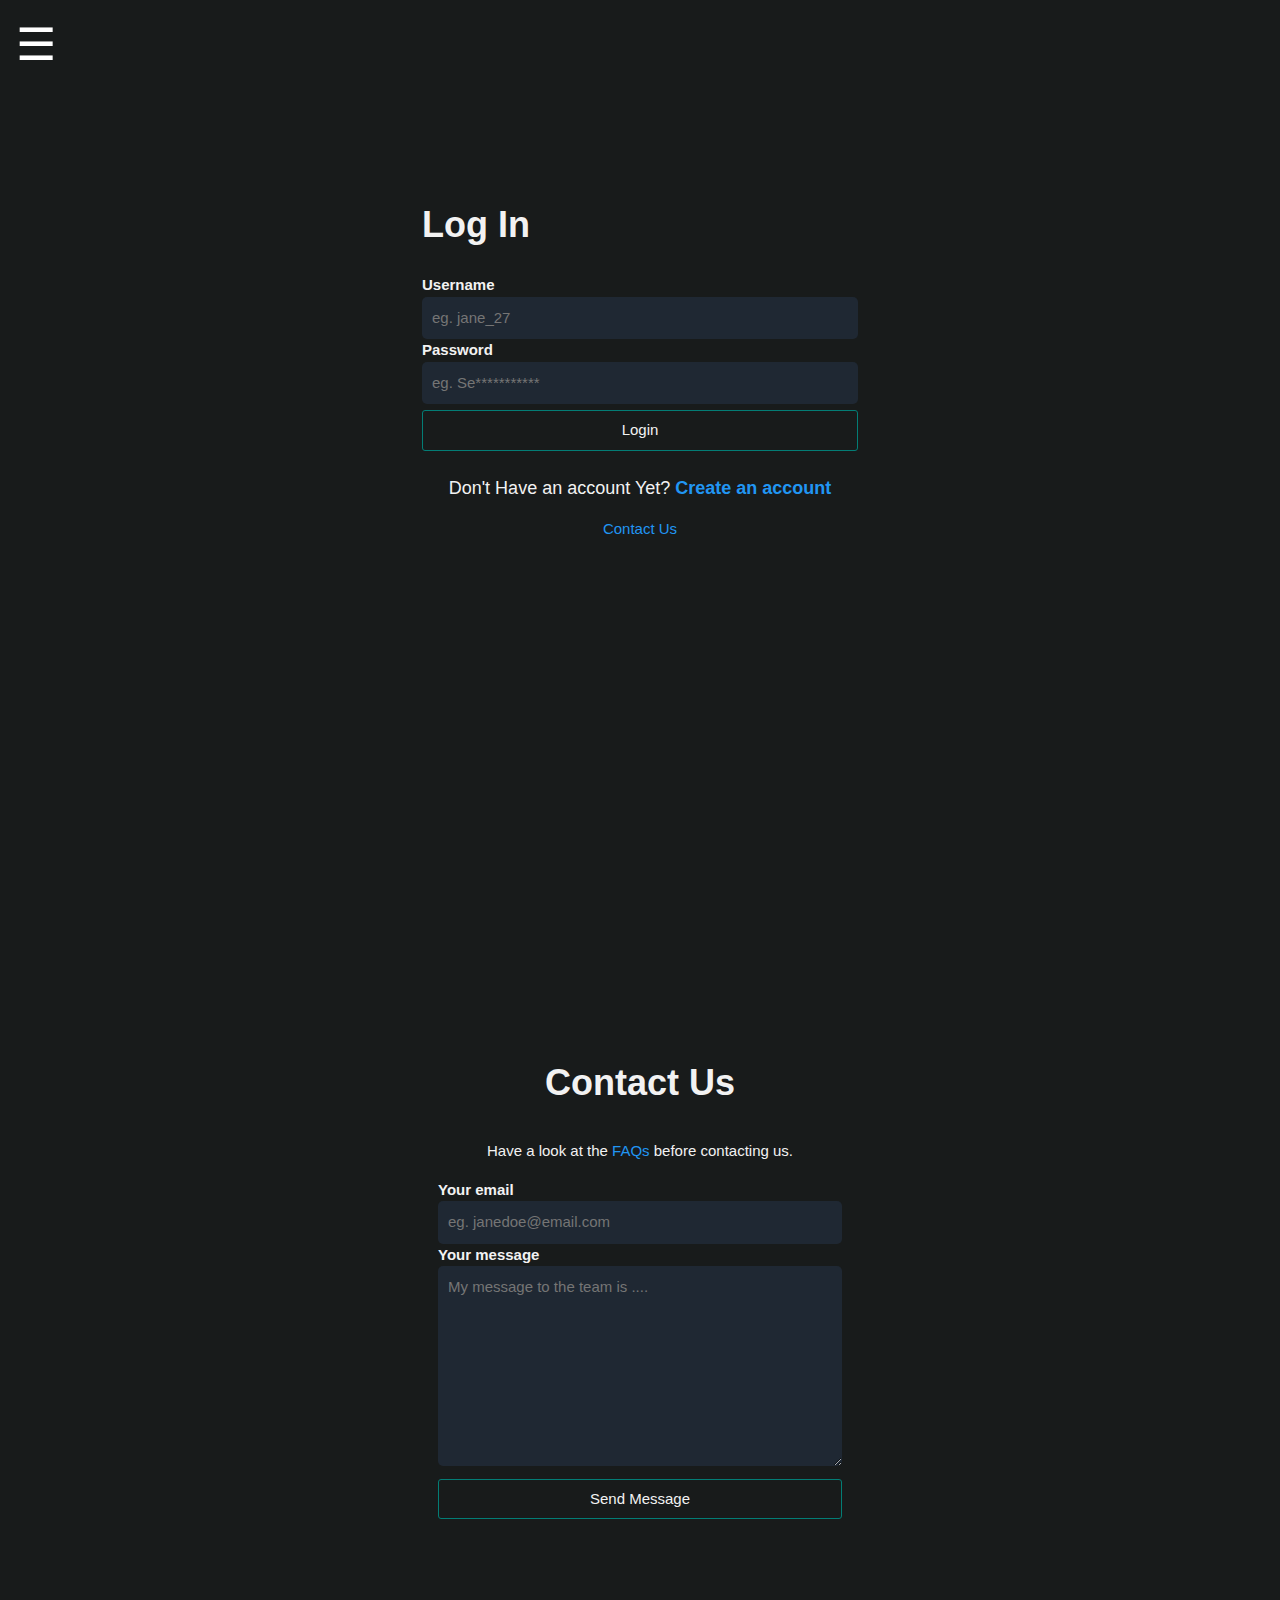
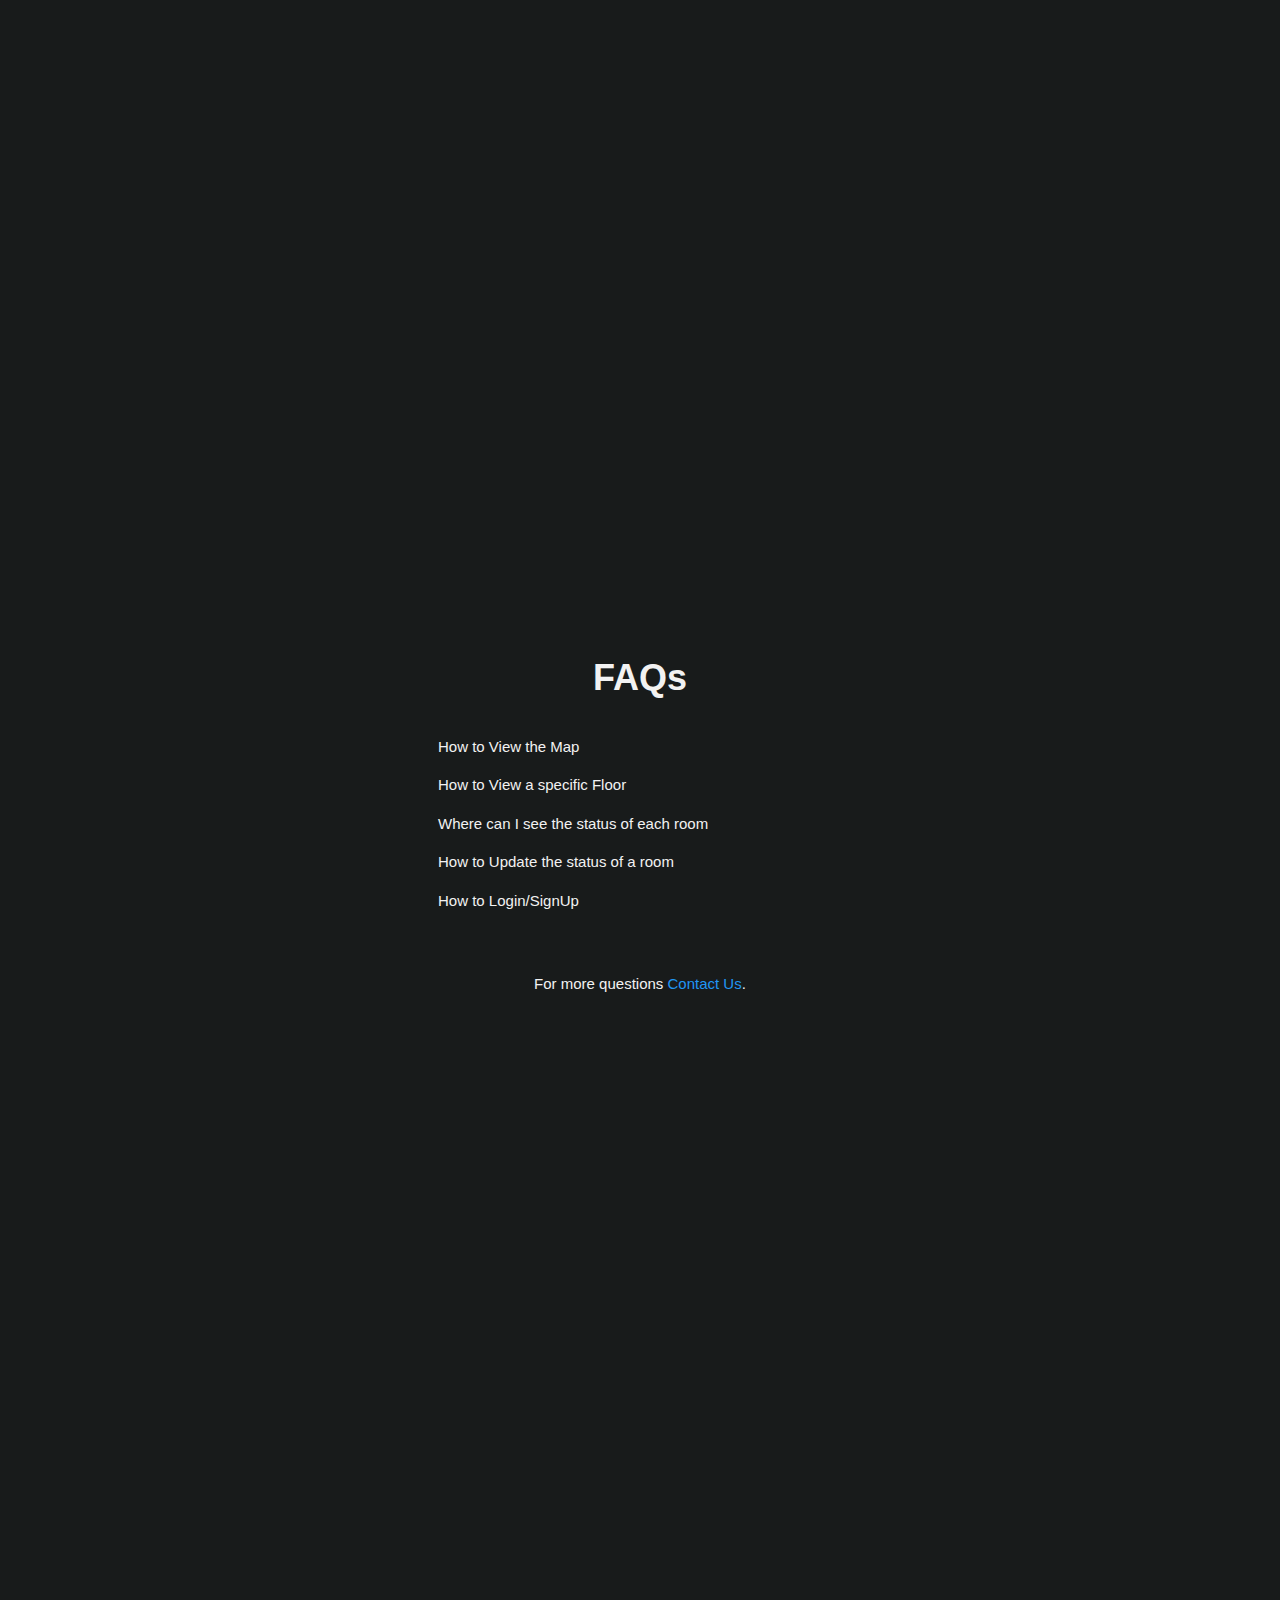
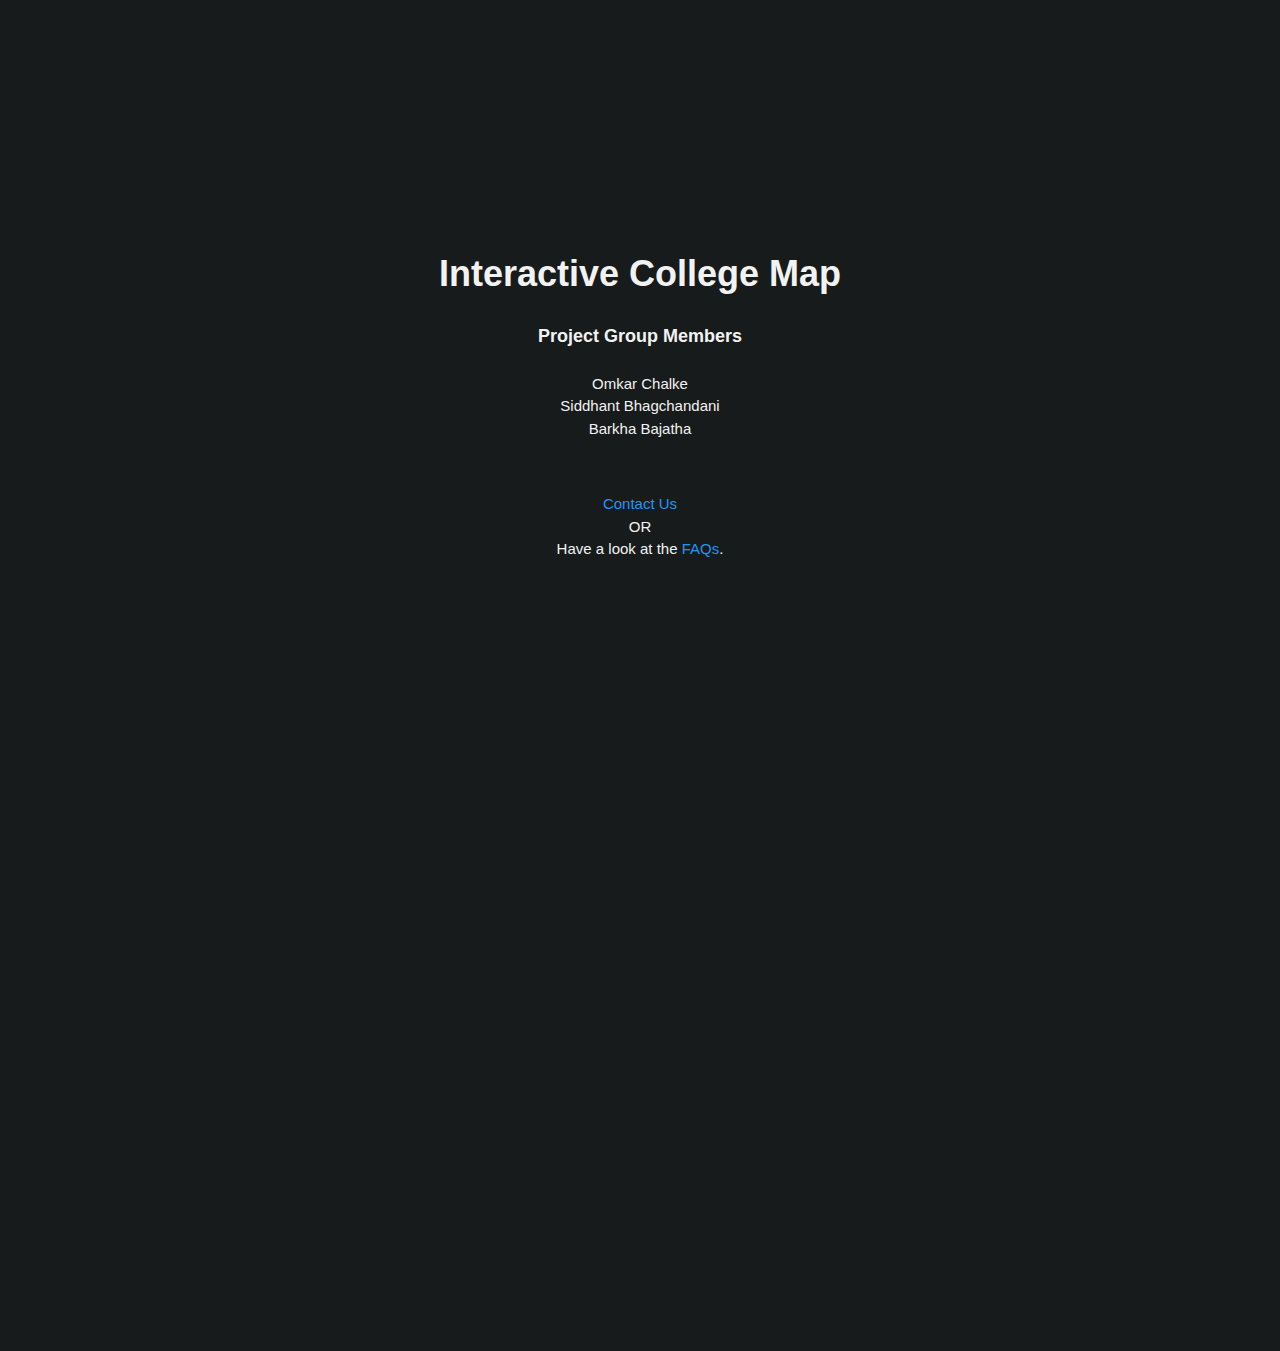
<file: entry.html>
<!DOCTYPE html>
<html>
	<head>
		<title>Map</title>
		<meta name="viewport" content="width=device-width, initial-scale=1, user-scalable=no">
		<meta name="mobile-web-app-capable" content="yes">
		<meta name="apple-mobile-web-app-capable" content="yes">
		<meta content="text/html;charset=utf-8" http-equiv="Content-Type">
		<meta content="utf-8" http-equiv="encoding">
		<link rel="icon" type="image/png" href="images/favicon.png"/>
		<link rel="stylesheet" href="main.css">
		<link rel="stylesheet" href="https://fonts.googleapis.com/css?family=Oswald">
		<link rel="stylesheet" href="https://fonts.googleapis.com/css?family=Open Sans">
		<link href="https://fonts.googleapis.com/css2?family=Bangers&display=swap" rel="stylesheet"> 
		<link rel="stylesheet" href="https://cdnjs.cloudflare.com/ajax/libs/font-awesome/4.7.0/css/font-awesome.min.css">
		<link rel="manifest" href="manifest.webmanifest">
		<style type="text/css">
			.text-ip,.acco{
				background-color:#1f2833;
				border: 0px;
				color:white;
				outline: none;
				width: 100%;
				padding: 10px;
				border-radius: 5px;
			}
			a{
				color: #2196F3;
			}
			.w3-bar-item,.w3-button{background-color: rgba(0, 0, 0,0);}
			hr{border-top: 1px solid  rgba(166, 166, 166,0.5);margin: 10px}
		</style>
	</head>
	<body id="body" class="scroll">
		<button class="w3-menu-btn" id="side-menu" style="position:fixed;top:0px;font-size: 5vh;" onclick="w3_open()">☰</button>
		<div id="sidebar" class="w3-sidebar w3-padding w3-animate-left w3-bar-block w3-medium scroll" style="display:none;position:fixed;top:0px;background-color: rgba(12,14,14,1);color:#c8d0d0;box-shadow: 100px 0px 100px black;">
			<button class="w3-xxlarge w3-cancel" style="text-align:right;" onclick="w3_close()">&times;</button><br>
			<a href="index.html" class="w3-bar-item w3-round w3-button"  style="font-size: 3vh;" onclick="w3_close()">View Map</a>
			<a href="entry.html#login" class="w3-bar-item w3-round w3-button"  style="font-size: 3vh;" onclick="w3_close()">Login</a>
			<a href="entry.html#contact" class="w3-bar-item w3-round w3-button"  style="font-size: 3vh;" onclick="w3_close()">Contact Us</a>
			<a href="entry.html#faq" class="w3-bar-item w3-round w3-button"  style="font-size: 3vh;" onclick="w3_close()">FAQs</a>
			<a href="entry.html#about" class="w3-bar-item w3-round w3-button"  style="font-size: 3vh;" onclick="w3_close()">About Us</a>
		</div>
		<div id="error" style="display: none;position: fixed;top:0px;width: 100%;height: 100%;" class="w3-black w3-center w3-padding"></div>
		<center class="back" style="width: 100%;height: 100%;">
			<div style="max-width: 500px">
					<div class="w3-padding" style="max-width: 500px">
						<form class="w3-margin" id="signup" style="text-align:left;height: 90vh;display: none;">
							<br><br><br>
							<br><br><br>
							<span class="w3-xxlarge"><b>Sign Up</b></span><br><br>
							
							<label><b>Access Code</b></label><br>
							<input class="text-ip" type="password" placeholder="eg. 4ff31-xxxxx-xxxxx-xxxxx-xxxxx-xxxxx-xxxxx-xxxxx">
							<div class="w3-text-red w3-center w3-medium" id="acc_e"></div>
							
							<label><b>New Username</b></label><br>
							<input class="text-ip" type="text" placeholder="eg. jane_27">
							<div class="w3-text-red w3-center w3-medium" maxlength="15" id="name_e"></div>
							
							<label><b>New Password</b></label><br>
							<input class="text-ip" type="password" placeholder="eg. Se***********">
							<div class="w3-text-red w3-center w3-medium" id="pass_e"></div>

							<button class="w3-button next-button w3-hover-black" type="button" onclick="SignUp()">Create Account</button>							
							
							<div class="w3-padding w3-margin-top w3-center w3-large">Already Have an account? <a onclick="Toggle()" href="#login"><b>Log In</b></a></div>
							<div class="w3-center w3-padding"><a href="#contact">Contact Us</a> </div>
							<br><br><br>
							
						</form>
					</div>

					<div  id="login" class="w3-padding back" style="max-width: 500px;display:block;">
						<div style="height:10vh;text-align: center;"></div>
						<br><br><br>
						<div class="w3-margin"  style="text-align:left;height: 80vh;">
							<span class="w3-xxlarge"><b>Log In</b></span><br><br>

							<label><b>Username</b></label><br>
							<input class="text-ip" type="text" name="uname" placeholder="eg. jane_27">

							<label><b>Password</b></label><br>
							<input class="text-ip" type="password" name="repass" placeholder="eg. Se***********">

							<button class="w3-button next-button w3-hover-black" type="button" onclick="Login()">Login</button>
							<div class="w3-text-red w3-center w3-medium" id="log_e"></div>
							<div class="w3-padding w3-margin-top w3-center w3-large">Don't Have an account Yet? <a onclick="Toggle()" href="#signup"><b>Create an account</b></a> </div>
							<div class="w3-center w3-padding"><a href="#contact">Contact Us</a> </div>
						</div>
						<br>
					</div>

					<div  id="contact" class="w3-padding" style="max-width: 500px">
						<div class="w3-margin"  style="height: 80vh;">
							<br><br><br>
							<span class="w3-xxlarge"><b>Contact Us</b></span><br><br>
							<div class="w3-center w3-padding">
								Have a look at the <a href="#faq">FAQs</a> before contacting us.
							</div>
							<form class="w3-padding back" style="text-align:left;" action="https://formspree.io/f/xyylkkro" method="POST" id="contact-form">
								<div class="w3-text-green w3-center w3-medium" id="my-form-status"></div>
								<label><b>Your email</b></label><br>
								<input class="text-ip" type="email" name="_replyto" placeholder="eg. janedoe@email.com" required>
								<label><b>Your message</b></label><br>
								<textarea class="text-ip" name="message" rows="8" placeholder="My message to the team is ...." required></textarea>
								<button class="w3-button next-button w3-hover-black" type="submit" id="my-form-button">Send Message</button>
								<div class="w3-text-red w3-center w3-medium" id="my-form-error"></div>
							</form>
						</div>
						<div><br><br><br><br><br><br><br><br><br><br><br><br><br><br><br><br><br><br></div>
						<br>
					</div>

					<div  id="faq" class="w3-padding" style="max-width: 500px">
						<div class="w3-margin"  style="height: 80vh;">
							<br><br><br>
							<span class="w3-xxlarge"><b>FAQs</b></span><br><br>
							<div style="text-align:left;">
								<button onclick="openacc('f1')" class="w3-button w3-block w3-left-align w3-hover-black">How to View the Map <i class="fa fa-caret-down w3-right"></i></button>
								<div id="f1" class="w3-container w3-hide acco">
									<p>
										Click on the menu button ( ☰ ) on top right.<br>
										Then click on the "View Map" option on the sidebar. 
									</p>
								</div>

								<button onclick="openacc('f2')" class="w3-button w3-block w3-left-align w3-hover-black">How to View a specific Floor <i class="fa fa-caret-down w3-right"></i></button>
								<div id="f2" class="w3-container w3-hide acco">
									<p>
										After you click on the "View Map" option on the sidebar. 
										Click on the menu button ( ☰ ) on top right of the map that is displayed.<br>
										Then select the floor name on the sidebar.
									</p>
								</div>

								<button onclick="openacc('f3')" class="w3-button w3-block w3-left-align w3-hover-black">Where can I see the status of each room <i class="fa fa-caret-down w3-right"></i></button>
								<div id="f3" class="w3-container w3-hide acco">
									<p>
										Every room contains the current status of the room, whether the room is Vacant or Occupied along with what is happening in that room. 
									</p>
								</div>

								<button onclick="openacc('f4')" class="w3-button w3-block w3-left-align w3-hover-black">How to Update the status of a room <i class="fa fa-caret-down w3-right"></i></button>
								<div id="f4" class="w3-container w3-hide acco">
									<p>
										Click on the <i class="fa fa-pencil"></i> (pencil) after the status of a room and a prompt will be shown(if you are logged in), Where you can select what is happening in that room. And update the status of that room.
									</p>
								</div>

								<button onclick="openacc('f5')" class="w3-button w3-block w3-left-align w3-hover-black">How to Login/SignUp <i class="fa fa-caret-down w3-right"></i></button>
								<div id="f5" class="w3-container w3-hide acco">
									<p>
										You can Login to your account from the <a href="#login">Login Page</a>,<br> 
										and you can SignUp from the <a href="#signup">SignUp Page</a>.<br>
										You Need an access code for SignUp, you can make a request for it by <a href="#contact">Messaging Us</a>.
									</p>
								</div>
							</div>
							<br><br>
							<div class="w3-center w3-padding">
								For more questions <a href="#contact">Contact Us</a>.
							</div>
						</div>
						<div><br><br><br><br><br><br><br><br><br><br><br><br><br><br><br><br><br><br></div>
						<br>
					</div>

					<div  id="about" class="w3-padding" style="max-width: 500px">
						<div class="w3-margin"  style="height: 80vh;">
							<br><br><br>
							<span class="w3-xxlarge"><b>Interactive College Map</b></span><br><br>
							<div>
								<span class="w3-large"><b>Project Group Members</b></span>
								<br><br>
								<span>Omkar Chalke</span><br>
								<span>Siddhant Bhagchandani</span><br>
								<span>Barkha Bajatha</span><br>
							</div>
							<br><br>
							<div class="w3-center w3-padding">
								<a href="#contact">Contact Us</a> <br>OR<br>	Have a look at the <a href="#faq">FAQs</a>.
							</div>
						</div>
						<div><br><br><br><br><br><br><br><br><br><br><br><br><br><br><br><br><br><br></div>
						<br>
					</div>


			</div>
		</center>
		<button class="add-button w3-xlarge w3-bottom w3-bar w3-padding"><b>Add Map to home screen</b></button>

	</body>
	<script type="text/javascript" src="hs.js"></script>
	<script type="text/javascript" src="https://ajax.googleapis.com/ajax/libs/jquery/1.5/jquery.min.js"></script>
	<script type="text/javascript" src="scripts/entry_script.js"></script>
	<script>
	    var form = document.getElementById("contact-form");
	    
	    async function handleSubmit(event) {
	      event.preventDefault();
	      var status = document.getElementById("my-form-status");
	      var error = document.getElementById("my-form-error");
	      var data = new FormData(event.target);
	      fetch(event.target.action, {
	        method: form.method,
	        body: data,
	        headers: {
	            'Accept': 'application/json'
	        }
	      }).then(response => {
	        status.innerHTML = "Thanks you for messaging us! <br>We will reply to you soon.";
	        form.reset()
	      }).catch(error => {
	        error.innerHTML = "Oops! There was a problem submitting your form"
	      });
	    }
	    form.addEventListener("submit", handleSubmit)
	</script>
	<script type="text/javascript">
		$(window).click(function() {
			w3_close();
		});

		$('#side-menu').click(function(event){
			event.stopPropagation();
		});
		function w3_open(){document.getElementById("sidebar").style.display = "block";}
		function w3_close(){document.getElementById("sidebar").style.display = "none";}
	</script>
	<script>
	function openacc(id) {
	  var xs = document.getElementsByClassName("acco");
	  for (var i = 0; i < xs.length; i++) {
	  	if(xs[i].id != id){
		  	xs[i].className = xs[i].className.replace(" w3-show", "");
	  	}
	  }
	  var x = document.getElementById(id);
	  if (x.className.indexOf("w3-show") == -1) {
	    x.className += " w3-show";
	  } else { 
	    x.className = x.className.replace(" w3-show", "");
	  }
	}
	</script>
</html>
</file>
<file: main.css>
﻿/* W3.CSS 4.13 June 2019 by Jan Egil and Borge Refsnes */
html{box-sizing:border-box}*,*:before,*:after{box-sizing:inherit}
/* Extract from normalize.css by Nicolas Gallagher and Jonathan Neal git.io/normalize */
html{-ms-text-size-adjust:100%;-webkit-text-size-adjust:100%}body{margin:0}
article,aside,details,figcaption,figure,footer,header,main,menu,nav,section{display:block}summary{display:list-item}
audio,canvas,progress,video{display:inline-block}progress{vertical-align:baseline}
audio:not([controls]){display:none;height:0}[hidden],template{display:none}
a{background-color:transparent}a:active,a:hover{outline-width:0}
abbr[title]{border-bottom:none;text-decoration:underline;text-decoration:underline dotted}
b,strong{font-weight:bolder}dfn{font-style:italic}mark{background:#ff0;color:#000}
small{font-size:80%}sub,sup{font-size:75%;line-height:0;position:relative;vertical-align:baseline}
sub{bottom:-0.25em}sup{top:-0.5em}figure{margin:1em 40px}img{border-style:none}
code,kbd,pre,samp{font-family:monospace,monospace;font-size:1em}hr{box-sizing:content-box;height:0;overflow:visible}
button,input,select,textarea,optgroup{font:inherit;margin:0}optgroup{font-weight:bold}
button,input{overflow:visible}button,select{text-transform:none}
button,[type=button],[type=reset],[type=submit]{-webkit-appearance:button}
button::-moz-focus-inner,[type=button]::-moz-focus-inner,[type=reset]::-moz-focus-inner,[type=submit]::-moz-focus-inner{border-style:none;padding:0}
button:-moz-focusring,[type=button]:-moz-focusring,[type=reset]:-moz-focusring,[type=submit]:-moz-focusring{outline:1px dotted ButtonText}
fieldset{border:1px solid #c0c0c0;margin:0 2px;padding:.35em .625em .75em}
legend{color:inherit;display:table;max-width:100%;padding:0;white-space:normal}textarea{overflow:auto}
[type=checkbox],[type=radio]{padding:0}
[type=number]::-webkit-inner-spin-button,[type=number]::-webkit-outer-spin-button{height:auto}
[type=search]{-webkit-appearance:textfield;outline-offset:-2px}
[type=search]::-webkit-search-decoration{-webkit-appearance:none}
::-webkit-file-upload-button{-webkit-appearance:button;font:inherit}
/* End extract */
html,body{font-family:Verdana,sans-serif;font-size:15px;line-height:1.5}html{overflow-x:hidden}
h1{font-size:36px}h2{font-size:30px}h3{font-size:24px}h4{font-size:20px}h5{font-size:18px}h6{font-size:16px}.w3-serif{font-family:serif}
h1,h2,h3,h4,h5,h6{font-family:"Segoe UI",Arial,sans-serif;font-weight:400;margin:10px 0}.w3-wide{letter-spacing:4px}
hr{border:0;border-top:1px solid #eee;margin:20px 0}
.w3-image{max-width:100%;height:auto}img{vertical-align:middle}a{color:inherit}
.w3-table,.w3-table-all{border-collapse:collapse;border-spacing:0;width:100%;display:table}.w3-table-all{border:1px solid #ccc}
.w3-bordered tr,.w3-table-all tr{border-bottom:1px solid #ddd}.w3-striped tbody tr:nth-child(even){background-color:#f1f1f1}
.w3-table-all tr:nth-child(odd){background-color:#fff}.w3-table-all tr:nth-child(even){background-color:#f1f1f1}
.w3-hoverable tbody tr:hover,.w3-ul.w3-hoverable li:hover{background-color:#ccc}.w3-centered tr th,.w3-centered tr td{text-align:center}
.w3-table td,.w3-table th,.w3-table-all td,.w3-table-all th{padding:8px 8px;display:table-cell;text-align:left;vertical-align:top}
.w3-table th:first-child,.w3-table td:first-child,.w3-table-all th:first-child,.w3-table-all td:first-child{padding-left:16px}
.w3-btn,.w3-button{border:none;display:inline-block;padding:8px 16px;vertical-align:middle;overflow:hidden;text-decoration:none;color:inherit;background-color:inherit;text-align:center;cursor:pointer;white-space:nowrap}
.w3-btn:hover{box-shadow:0 8px 16px 0 rgba(0,0,0,0.2),0 6px 20px 0 rgba(0,0,0,0.19)}
.w3-btn,.w3-button{-webkit-touch-callout:none;-webkit-user-select:none;-khtml-user-select:none;-moz-user-select:none;-ms-user-select:none;user-select:none}	 
.w3-disabled,.w3-btn:disabled,.w3-button:disabled{cursor:not-allowed;opacity:0.3}.w3-disabled *,:disabled *{pointer-events:none}
.w3-btn.w3-disabled:hover,.w3-btn:disabled:hover{box-shadow:none}
.w3-badge,.w3-tag{background-color:#000;color:#fff;display:inline-block;padding-left:8px;padding-right:8px;text-align:center}.w3-badge{border-radius:50%}
.w3-ul{list-style-type:none;padding:0;margin:0}.w3-ul li{padding:8px 16px;border-bottom:1px solid #ddd}.w3-ul li:last-child{border-bottom:none}
.w3-tooltip,.w3-display-container{position:relative}.w3-tooltip .w3-text{display:none}.w3-tooltip:hover .w3-text{display:inline-block}
.w3-ripple:active{opacity:0.5}.w3-ripple{transition:opacity 0s}
.w3-input{padding:8px;display:block;border:none;border-bottom:1px solid #ccc;width:100%}
.w3-select{padding:9px 0;width:100%;border:none;border-bottom:1px solid #ccc}
.w3-dropdown-click,.w3-dropdown-hover{position:relative;display:inline-block;cursor:pointer}
.w3-dropdown-hover:hover .w3-dropdown-content{display:block}
.w3-dropdown-hover:first-child,.w3-dropdown-click:hover{background-color:#ccc;color:#000}
.w3-dropdown-hover:hover > .w3-button:first-child,.w3-dropdown-click:hover > .w3-button:first-child{background-color:#ccc;color:#000}
.w3-dropdown-content{cursor:auto;color:#000;background-color:#fff;display:none;position:absolute;min-width:160px;margin:0;padding:0;z-index:1}
.w3-check,.w3-radio{width:24px;height:24px;position:relative;top:6px}
.w3-sidebar{height:100%;width:200px;background-color:#fff;position:fixed!important;z-index:1;overflow:auto}
.w3-bar-block .w3-dropdown-hover,.w3-bar-block .w3-dropdown-click{width:100%}
.w3-bar-block .w3-dropdown-hover .w3-dropdown-content,.w3-bar-block .w3-dropdown-click .w3-dropdown-content{min-width:100%}
.w3-bar-block .w3-dropdown-hover .w3-button,.w3-bar-block .w3-dropdown-click .w3-button{width:100%;text-align:left;padding:8px 16px}
.w3-main,#main{transition:margin-left .4s}
.w3-modal{z-index:3;display:none;padding-top:100px;position:fixed;left:0;top:0;width:100%;height:100%;overflow:auto;background-color:rgb(0,0,0);background-color:rgba(0,0,0,0.4)}
.w3-modal-content{margin:auto;background-color:#fff;position:relative;padding:0;outline:0;width:600px}
.w3-bar{width:100%;overflow:hidden}.w3-center .w3-bar{display:inline-block;width:auto}
.w3-bar .w3-bar-item{padding:8px 16px;float:left;width:auto;border:none;display:block;outline:0}
.w3-bar .w3-dropdown-hover,.w3-bar .w3-dropdown-click{position:static;float:left}
.w3-bar .w3-button{white-space:normal}
.w3-bar-block .w3-bar-item{width:100%;display:block;padding:8px 16px;text-align:left;border:none;white-space:normal;float:none;outline:0}
.w3-bar-block.w3-center .w3-bar-item{text-align:center}.w3-block{display:block;width:100%}
.w3-responsive{display:block;overflow-x:auto}
.w3-container:after,.w3-container:before,.w3-panel:after,.w3-panel:before,.w3-row:after,.w3-row:before,.w3-row-padding:after,.w3-row-padding:before,
.w3-cell-row:before,.w3-cell-row:after,.w3-clear:after,.w3-clear:before,.w3-bar:before,.w3-bar:after{content:"";display:table;clear:both}
.w3-col,.w3-half,.w3-third,.w3-twothird,.w3-threequarter,.w3-quarter{float:left;width:100%}
.w3-col.s1{width:8.33333%}.w3-col.s2{width:16.66666%}.w3-col.s3{width:24.99999%}.w3-col.s4{width:33.33333%}
.w3-col.s5{width:41.66666%}.w3-col.s6{width:49.99999%}.w3-col.s7{width:58.33333%}.w3-col.s8{width:66.66666%}
.w3-col.s9{width:74.99999%}.w3-col.s10{width:83.33333%}.w3-col.s11{width:91.66666%}.w3-col.s12{width:99.99999%}
@media (min-width:601px){.w3-col.m1{width:8.33333%}.w3-col.m2{width:16.66666%}.w3-col.m3,.w3-quarter{width:24.99999%}.w3-col.m4,.w3-third{width:33.33333%}
.w3-col.m5{width:41.66666%}.w3-col.m6,.w3-half{width:49.99999%}.w3-col.m7{width:58.33333%}.w3-col.m8,.w3-twothird{width:66.66666%}
.w3-col.m9,.w3-threequarter{width:74.99999%}.w3-col.m10{width:83.33333%}.w3-col.m11{width:91.66666%}.w3-col.m12{width:99.99999%}}
@media (min-width:993px){.w3-col.l1{width:8.33333%}.w3-col.l2{width:16.66666%}.w3-col.l3{width:24.99999%}.w3-col.l4{width:33.33333%}
.w3-col.l5{width:41.66666%}.w3-col.l6{width:49.99999%}.w3-col.l7{width:58.33333%}.w3-col.l8{width:66.66666%}
.w3-col.l9{width:74.99999%}.w3-col.l10{width:83.33333%}.w3-col.l11{width:91.66666%}.w3-col.l12{width:99.99999%}}
.w3-rest{overflow:hidden}.w3-stretch{margin-left:-16px;margin-right:-16px}
.w3-content,.w3-auto{margin-left:auto;margin-right:auto}.w3-content{max-width:980px}.w3-auto{max-width:1140px}
.w3-cell-row{display:table;width:100%}.w3-cell{display:table-cell}
.w3-cell-top{vertical-align:top}.w3-cell-middle{vertical-align:middle}.w3-cell-bottom{vertical-align:bottom}
.w3-hide{display:none!important}.w3-show-block,.w3-show{display:block!important}.w3-show-inline-block{display:inline-block!important}
@media (max-width:1205px){.w3-auto{max-width:95%}}
@media (max-width:600px){.w3-modal-content{margin:0 10px;width:auto!important}.w3-modal{padding-top:30px}
.w3-dropdown-hover.w3-mobile .w3-dropdown-content,.w3-dropdown-click.w3-mobile .w3-dropdown-content{position:relative}	
.w3-hide-small{display:none!important}.w3-mobile{display:block;width:100%!important}.w3-bar-item.w3-mobile,.w3-dropdown-hover.w3-mobile,.w3-dropdown-click.w3-mobile{text-align:center}
.w3-dropdown-hover.w3-mobile,.w3-dropdown-hover.w3-mobile .w3-btn,.w3-dropdown-hover.w3-mobile .w3-button,.w3-dropdown-click.w3-mobile,.w3-dropdown-click.w3-mobile .w3-btn,.w3-dropdown-click.w3-mobile .w3-button{width:100%}}
@media (max-width:768px){.w3-modal-content{width:500px}.w3-modal{padding-top:50px}}
@media (min-width:993px){.w3-modal-content{width:900px}.w3-hide-large{display:none!important}.w3-sidebar.w3-collapse{display:block!important}}
@media (max-width:992px) and (min-width:601px){.w3-hide-medium{display:none!important}}
@media (max-width:992px){.w3-sidebar.w3-collapse{display:none}.w3-main{margin-left:0!important;margin-right:0!important}.w3-auto{max-width:100%}}
.w3-top,.w3-bottom{position:fixed;width:100%;z-index:1}.w3-top{top:0}.w3-bottom{bottom:0}
.w3-overlay{position:fixed;display:none;width:100%;height:100%;top:0;left:0;right:0;bottom:0;background-color:rgba(0,0,0,0.5);z-index:2}
.w3-display-topleft{position:absolute;left:0;top:0}.w3-display-topright{position:absolute;right:0;top:0}
.w3-display-bottomleft{position:absolute;left:0;bottom:0}.w3-display-bottomright{position:absolute;right:0;bottom:0}
.w3-display-middle{position:absolute;top:50%;left:50%;transform:translate(-50%,-50%);-ms-transform:translate(-50%,-50%)}
.w3-display-left{position:absolute;top:50%;left:0%;transform:translate(0%,-50%);-ms-transform:translate(-0%,-50%)}
.w3-display-right{position:absolute;top:50%;right:0%;transform:translate(0%,-50%);-ms-transform:translate(0%,-50%)}
.w3-display-topmiddle{position:absolute;left:50%;top:0;transform:translate(-50%,0%);-ms-transform:translate(-50%,0%)}
.w3-display-bottommiddle{position:absolute;left:50%;bottom:0;transform:translate(-50%,0%);-ms-transform:translate(-50%,0%)}
.w3-display-container:hover .w3-display-hover{display:block}.w3-display-container:hover span.w3-display-hover{display:inline-block}.w3-display-hover{display:none}
.w3-display-position{position:absolute}
.w3-circle{border-radius:50%}
.w3-round-small{border-radius:2px}.w3-round,.w3-round-medium{border-radius:4px}.w3-round-large{border-radius:8px}.w3-round-xlarge{border-radius:16px}.w3-round-xxlarge{border-radius:32px}
.w3-row-padding,.w3-row-padding>.w3-half,.w3-row-padding>.w3-third,.w3-row-padding>.w3-twothird,.w3-row-padding>.w3-threequarter,.w3-row-padding>.w3-quarter,.w3-row-padding>.w3-col{padding:0 8px}
.w3-container,.w3-panel{padding:0.01em 16px}.w3-panel{margin-top:16px;margin-bottom:16px}
.w3-code,.w3-codespan{font-family:Consolas,"courier new";font-size:16px}
.w3-code{width:auto;background-color:#fff;padding:8px 12px;border-left:4px solid #4CAF50;word-wrap:break-word}
.w3-codespan{color:crimson;background-color:#f1f1f1;padding-left:4px;padding-right:4px;font-size:110%}
.w3-card,.w3-card-2{box-shadow:0 2px 5px 0 #262626,0 2px 10px 0 #0d0d0d}
.w3-card-4,.w3-hover-shadow:hover{box-shadow:0 4px 10px 0 rgba(0,0,0,0.2),0 4px 20px 0 rgba(0,0,0,0.19)}
.w3-spin{animation:w3-spin 2s infinite linear}@keyframes w3-spin{0%{transform:rotate(0deg)}100%{transform:rotate(359deg)}}
.w3-animate-fading{animation:fading 10s infinite}@keyframes fading{0%{opacity:0}50%{opacity:1}100%{opacity:0}}
.w3-animate-opacity{animation:opac 0.8s}@keyframes opac{from{opacity:0} to{opacity:1}}
.w3-animate-top{position:relative;animation:animatetop 0.4s}@keyframes animatetop{from{top:-300px;opacity:0} to{top:0;opacity:1}}
.w3-animate-left{position:relative;animation:animateleft 0.4s}@keyframes animateleft{from{left:-300px;opacity:0} to{left:0;opacity:1}}
.w3-animate-right{position:relative;animation:animateright 0.4s}@keyframes animateright{from{right:-300px;opacity:0} to{right:0;opacity:1}}
.w3-animate-bottom{position:relative;animation:animatebottom 0.4s}@keyframes animatebottom{from{bottom:-300px;opacity:0} to{bottom:0;opacity:1}}
.w3-animate-zoom {animation:animatezoom 0.6s}@keyframes animatezoom{from{transform:scale(0)} to{transform:scale(1)}}
.w3-animate-input{transition:width 0.4s ease-in-out}.w3-animate-input:focus{width:100%!important}
.w3-opacity,.w3-hover-opacity:hover{opacity:0.60}.w3-opacity-off,.w3-hover-opacity-off:hover{opacity:1}
.w3-opacity-max{opacity:0.25}.w3-opacity-min{opacity:0.75}
.w3-greyscale-max,.w3-grayscale-max,.w3-hover-greyscale:hover,.w3-hover-grayscale:hover{filter:grayscale(100%)}
.w3-greyscale,.w3-grayscale{filter:grayscale(75%)}.w3-greyscale-min,.w3-grayscale-min{filter:grayscale(50%)}
.w3-sepia{filter:sepia(75%)}.w3-sepia-max,.w3-hover-sepia:hover{filter:sepia(100%)}.w3-sepia-min{filter:sepia(50%)}
.w3-tiny{font-size:10px!important}.w3-small{font-size:12px!important}.w3-medium{font-size:15px!important}.w3-large{font-size:18px!important}
.w3-xlarge{font-size:24px!important}.w3-xxlarge{font-size:36px!important}.w3-xxxlarge{font-size:48px!important}.w3-jumbo{font-size:64px!important}
.w3-left-align{text-align:left!important}.w3-right-align{text-align:right!important}.w3-justify{text-align:justify!important}.w3-center{text-align:center!important}
.w3-border-0{border:0!important}.w3-border{border:1px solid #ccc!important}
.w3-border-top{border-top:1px solid #ccc!important}.w3-border-bottom{border-bottom:1px solid #ccc!important}
.w3-border-left{border-left:1px solid #ccc!important}.w3-border-right{border-right:1px solid #ccc!important}
.w3-topbar{border-top:6px solid #ccc!important}.w3-bottombar{border-bottom:6px solid #ccc!important}
.w3-leftbar{border-left:6px solid #ccc!important}.w3-rightbar{border-right:6px solid #ccc!important}
.w3-section,.w3-code{margin-top:16px!important;margin-bottom:16px!important}
.w3-margin{margin:16px!important}.w3-margin-top{margin-top:16px!important}.w3-margin-bottom{margin-bottom:16px!important}
.w3-margin-left{margin-left:16px!important}.w3-margin-right{margin-right:16px!important}
.w3-padding-small{padding:4px 8px!important}.w3-padding{padding:8px 16px!important}.w3-padding-large{padding:12px 24px!important}
.w3-padding-16{padding-top:16px!important;padding-bottom:16px!important}.w3-padding-24{padding-top:24px!important;padding-bottom:24px!important}
.w3-padding-32{padding-top:32px!important;padding-bottom:32px!important}.w3-padding-48{padding-top:48px!important;padding-bottom:48px!important}
.w3-padding-64{padding-top:64px!important;padding-bottom:64px!important}
.w3-left{float:left!important}.w3-right{float:right!important}
.w3-button:hover{color:#000!important;background-color:#ccc!important}
.w3-transparent,.w3-hover-none:hover{background-color:transparent!important}
.w3-hover-none:hover{box-shadow:none!important}
/* Colors */
.w3-amber,.w3-hover-amber:hover{color:#000!important;background-color:#ffc107!important}
.w3-aqua,.w3-hover-aqua:hover{color:#000!important;background-color:#00ffff!important}
.w3-blue,.w3-hover-blue:hover{color:#fff!important;background-color:#2196F3!important}
.w3-light-blue,.w3-hover-light-blue:hover{color:#000!important;background-color:#87CEEB!important}
.w3-brown,.w3-hover-brown:hover{color:#fff!important;background-color:#795548!important}
.w3-cyan,.w3-hover-cyan:hover{color:#000!important;background-color:#00bcd4!important}
.w3-blue-grey,.w3-hover-blue-grey:hover,.w3-blue-gray,.w3-hover-blue-gray:hover{color:#fff!important;background-color:#607d8b!important}
.w3-green,.w3-hover-green:hover{color:#fff!important;background-color:#4CAF50!important}
.w3-light-green,.w3-hover-light-green:hover{color:#000!important;background-color:#8bc34a!important}
.w3-indigo,.w3-hover-indigo:hover{color:#fff!important;background-color:#3f51b5!important}
.w3-khaki,.w3-hover-khaki:hover{color:#000!important;background-color:#f0e68c!important}
.w3-lime,.w3-hover-lime:hover{color:#000!important;background-color:#cddc39!important}
.w3-orange,.w3-hover-orange:hover{color:#000!important;background-color:#ff9800!important}
.w3-deep-orange,.w3-hover-deep-orange:hover{color:#fff!important;background-color:#ff5722!important}
.w3-pink,.w3-hover-pink:hover{color:#fff!important;background-color:#e91e63!important}
.w3-purple,.w3-hover-purple:hover{color:#fff!important;background-color:#9c27b0!important}
.w3-deep-purple,.w3-hover-deep-purple:hover{color:#fff!important;background-color:#673ab7!important}
.w3-red,.w3-hover-red:hover{color:#fff!important;background-color:#f44336!important}
.w3-sand,.w3-hover-sand:hover{color:#000!important;background-color:#fdf5e6!important}
.w3-teal,.w3-hover-teal:hover{color:#fff!important;background-color:#009688!important}
.w3-yellow,.w3-hover-yellow:hover{color:#000!important;background-color:#ffeb3b!important}
.w3-white,.w3-hover-white:hover{color:#000!important;background-color:#fff!important}
.w3-black,.w3-hover-black:hover{color:#f2f2f2!important;background-color:#000!important}
.w3-grey,.w3-hover-grey:hover,.w3-gray,.w3-hover-gray:hover{color:#000!important;background-color:#9e9e9e!important}
.w3-light-grey,.w3-hover-light-grey:hover,.w3-light-gray,.w3-hover-light-gray:hover{color:#000!important;background-color:#f1f1f1!important}
.w3-dark-grey,.w3-hover-dark-grey:hover,.w3-dark-gray,.w3-hover-dark-gray:hover{color:#fff!important;background-color:#616161!important}
.w3-pale-red,.w3-hover-pale-red:hover{color:#000!important;background-color:#ffdddd!important}
.w3-pale-green,.w3-hover-pale-green:hover{color:#000!important;background-color:#ddffdd!important}
.w3-pale-yellow,.w3-hover-pale-yellow:hover{color:#000!important;background-color:#ffffcc!important}
.w3-pale-blue,.w3-hover-pale-blue:hover{color:#000!important;background-color:#ddffff!important}
.w3-text-amber,.w3-hover-text-amber:hover{color:#ffc107!important}
.w3-text-aqua,.w3-hover-text-aqua:hover{color:#00ffff!important}
.w3-text-blue,.w3-hover-text-blue:hover{color:#2196F3!important}
.w3-text-light-blue,.w3-hover-text-light-blue:hover{color:#87CEEB!important}
.w3-text-brown,.w3-hover-text-brown:hover{color:#795548!important}
.w3-text-cyan,.w3-hover-text-cyan:hover{color:#00bcd4!important}
.w3-text-blue-grey,.w3-hover-text-blue-grey:hover,.w3-text-blue-gray,.w3-hover-text-blue-gray:hover{color:#607d8b!important}
.w3-text-green,.w3-hover-text-green:hover{color:#4CAF50!important}
.w3-text-light-green,.w3-hover-text-light-green:hover{color:#8bc34a!important}
.w3-text-indigo,.w3-hover-text-indigo:hover{color:#3f51b5!important}
.w3-text-khaki,.w3-hover-text-khaki:hover{color:#b4aa50!important}
.w3-text-lime,.w3-hover-text-lime:hover{color:#cddc39!important}
.w3-text-orange,.w3-hover-text-orange:hover{color:#ff9800!important}
.w3-text-deep-orange,.w3-hover-text-deep-orange:hover{color:#ff5722!important}
.w3-text-pink,.w3-hover-text-pink:hover{color:#e91e63!important}
.w3-text-purple,.w3-hover-text-purple:hover{color:#9c27b0!important}
.w3-text-deep-purple,.w3-hover-text-deep-purple:hover{color:#673ab7!important}
.w3-text-red,.w3-hover-text-red:hover{color:#f44336!important}
.w3-text-sand,.w3-hover-text-sand:hover{color:#fdf5e6!important}
.w3-text-teal,.w3-hover-text-teal:hover{color:#009688!important}
.w3-text-yellow,.w3-hover-text-yellow:hover{color:#d2be0e!important}
.w3-text-white,.w3-hover-text-white:hover{color:#f2f2f2!important}
.w3-text-black,.w3-hover-text-black:hover{color:#000!important}
.w3-text-grey,.w3-hover-text-grey:hover,.w3-text-gray,.w3-hover-text-gray:hover{color:#757575!important}
.w3-text-light-grey,.w3-hover-text-light-grey:hover,.w3-text-light-gray,.w3-hover-text-light-gray:hover{color:#f1f1f1!important}
.w3-text-dark-grey,.w3-hover-text-dark-grey:hover,.w3-text-dark-gray,.w3-hover-text-dark-gray:hover{color:#3a3a3a!important}
.w3-border-amber,.w3-hover-border-amber:hover{border-color:#ffc107!important}
.w3-border-aqua,.w3-hover-border-aqua:hover{border-color:#00ffff!important}
.w3-border-blue,.w3-hover-border-blue:hover{border-color:#2196F3!important}
.w3-border-light-blue,.w3-hover-border-light-blue:hover{border-color:#87CEEB!important}
.w3-border-brown,.w3-hover-border-brown:hover{border-color:#795548!important}
.w3-border-cyan,.w3-hover-border-cyan:hover{border-color:#00bcd4!important}
.w3-border-blue-grey,.w3-hover-border-blue-grey:hover,.w3-border-blue-gray,.w3-hover-border-blue-gray:hover{border-color:#607d8b!important}
.w3-border-green,.w3-hover-border-green:hover{border-color:#4CAF50!important}
.w3-border-light-green,.w3-hover-border-light-green:hover{border-color:#8bc34a!important}
.w3-border-indigo,.w3-hover-border-indigo:hover{border-color:#3f51b5!important}
.w3-border-khaki,.w3-hover-border-khaki:hover{border-color:#f0e68c!important}
.w3-border-lime,.w3-hover-border-lime:hover{border-color:#cddc39!important}
.w3-border-orange,.w3-hover-border-orange:hover{border-color:#ff9800!important}
.w3-border-deep-orange,.w3-hover-border-deep-orange:hover{border-color:#ff5722!important}
.w3-border-pink,.w3-hover-border-pink:hover{border-color:#e91e63!important}
.w3-border-purple,.w3-hover-border-purple:hover{border-color:#9c27b0!important}
.w3-border-deep-purple,.w3-hover-border-deep-purple:hover{border-color:#673ab7!important}
.w3-border-red,.w3-hover-border-red:hover{border-color:#f44336!important}
.w3-border-sand,.w3-hover-border-sand:hover{border-color:#fdf5e6!important}
.w3-border-teal,.w3-hover-border-teal:hover{border-color:#009688!important}
.w3-border-yellow,.w3-hover-border-yellow:hover{border-color:#ffeb3b!important}
.w3-border-white,.w3-hover-border-white:hover{border-color:#fff!important}
.w3-border-black,.w3-hover-border-black:hover{border-color:#000!important}
.w3-border-grey,.w3-hover-border-grey:hover,.w3-border-gray,.w3-hover-border-gray:hover{border-color:#9e9e9e!important}
.w3-border-light-grey,.w3-hover-border-light-grey:hover,.w3-border-light-gray,.w3-hover-border-light-gray:hover{border-color:#f1f1f1!important}
.w3-border-dark-grey,.w3-hover-border-dark-grey:hover,.w3-border-dark-gray,.w3-hover-border-dark-gray:hover{border-color:#616161!important}
.w3-border-pale-red,.w3-hover-border-pale-red:hover{border-color:#ffe7e7!important}.w3-border-pale-green,.w3-hover-border-pale-green:hover{border-color:#e7ffe7!important}
.w3-border-pale-yellow,.w3-hover-border-pale-yellow:hover{border-color:#ffffcc!important}.w3-border-pale-blue,.w3-hover-border-pale-blue:hover{border-color:#e7ffff!important}

/*Custom CSS styling*/
body, html {min-height: 200px;overflow: scroll;color: #181b1b}
h1,h2,h3,h4,h5,h6 {font-family:	"Open Sans", sans-serif}
body {font-family: "Open Sans", sans-serif;background-color: #181b1b;color:#f2f2f2}
button,select,input{outline: none;}
a{text-decoration:none;}
hr{margin: 0px;}
li{list-style-type: none;}
.next-button{width: 100%;margin-top:6px;border: solid 1.5px #037d75;border-radius: 3px;}
.scroll::-webkit-scrollbar {display: none;}
.scroll {-ms-overflow-style: none;scrollbar-width: none;}
.c-passage,.room {background-color: #181b1b;border: 0.1vh solid grey;position: absolute;padding: 5vh;font-size: 4vh;overflow: hidden;margin: inherit;}
.passage{border: 0.1vh solid grey;position: absolute;padding: 5vh;font-size: 4vh;overflow: hidden;margin: inherit;}
.line {border-top: .1vh solid grey;border-right: .1vh solid grey;position: absolute;margin: inherit;}
#blank {border: 0vh solid #181b1b;position: absolute;padding: 5vh;margin: inherit;}
.stairs-elev{position: absolute;background-image: url('svg/stairs-elev.svg');background-repeat: no-repeat;background-size:contain;overflow: hidden;margin: inherit;}
.stairs{position: absolute;background-image: url('svg/stairs.svg');background-repeat: no-repeat;background-size: 100% 100%;transform: rotate(180deg);overflow: hidden;margin: inherit;}
.toilet{text-align:bottom;background-color: #181b1b;position: absolute;border: 0.1vh solid grey;background-image: url('svg/toilet.svg');background-repeat: no-repeat;background-size: 60% 60%;overflow: hidden;margin: inherit;}
.door-u{position: absolute;background: none;border: 0.1vh solid grey;border-radius: 100% 0 0 0;-moz-border-radius: 100% 0 0 0;-webkit-border-radius: 100% 0 0 0;}
.door-d{position: absolute;background: none;border: 0.1vh solid grey;border-radius: 0 0 100% 0;-moz-border-radius: 0 0 100% 0;-webkit-border-radius: 0 0 100% 0;}
.w3-menu-btn{outline: none;border:none;background-color:rgba(0,0,0,0);color: white;margin: 10px;}
.w3-menu-btn:hover{color:grey;background-color:rgba(0,0,0,0);}
.w3-cancel{outline: none;border:none;background-color:rgba(0,0,0,0);color: white;}
.w3-cancel:hover{color:red;background-color:rgba(0,0,0,0);}
.add-button{box-shadow:0 2px 5px 0 #262626,0 2px 10px 0 #0d0d0d;border:none;outline:none}
</file>
